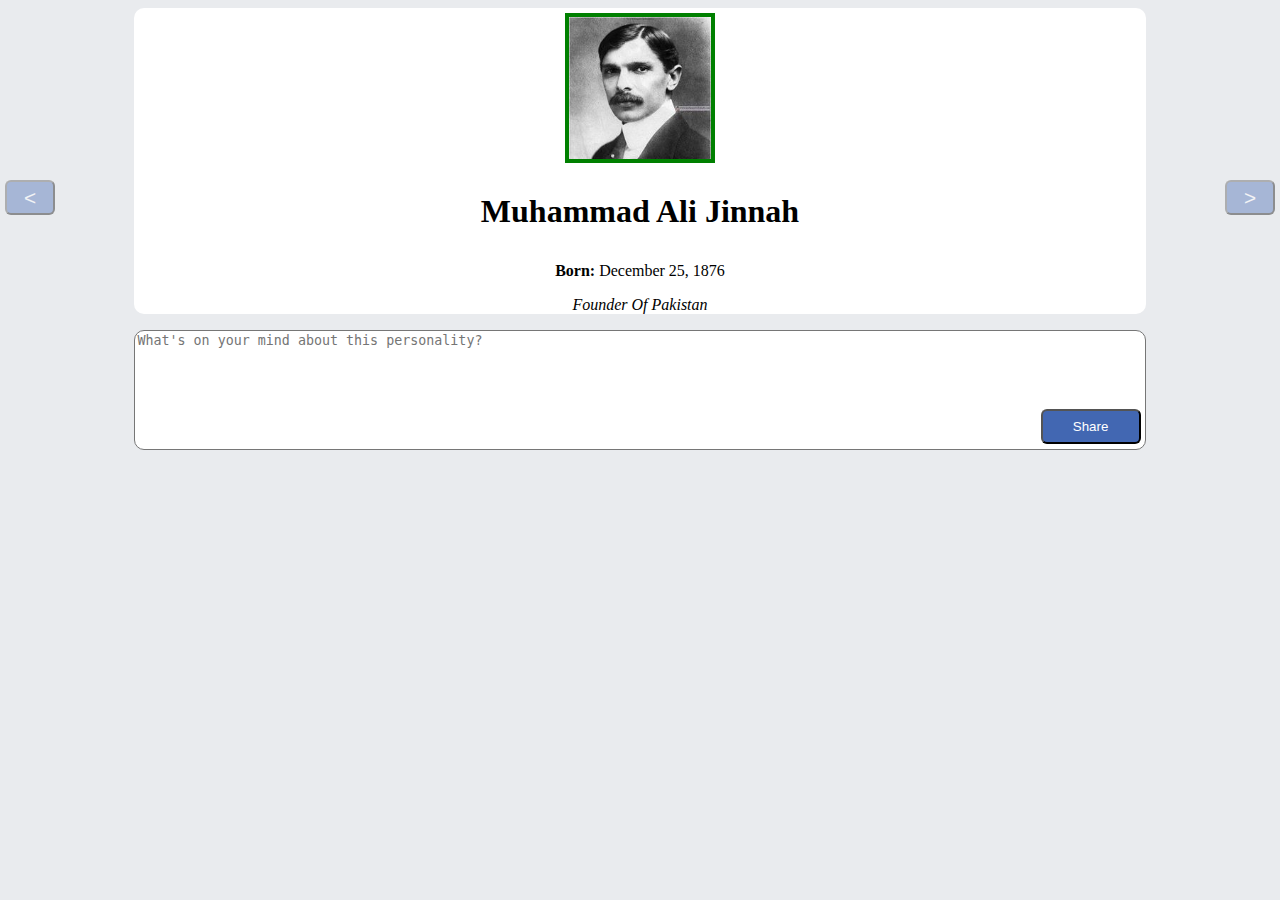
<file: Midterm by Hashir/index.html>
<!DOCTYPE html>
<html lang="en">
<head>
    <meta charset="UTF-8">
    <title>Profile Book</title>
    <meta name="viewport" content="width=device-width, initial-scale=1.0">
    <link rel="stylesheet" href="css/style.css">
</head>
<body>
<div class="wrapper">
    <div class="profile align-center">
        <a class="profile-img">
            <img id="dp">
        </a>
        <h1 id="name"></h1>
        <p id="dob"></p>
        <p id="position"></p>
    </div>
    <div class="content">
        <div class="comment-header align-center">
            <textarea id="comment-area" placeholder="What's on your mind about this personality?"></textarea>
            <button id="share-btn" onclick="share();">Share</button>
        </div>
        <span id="error"></span>
        <span id="comment-msg"></span>
        <div id="comment-list"></div>
        <button id="next-btn" class="nav-btn" onclick="nextProfile();">&gt;</button>
        <button id="pre-btn" class="nav-btn" onclick="prevProfile();">&lt;</button>
    </div>
</div>
<script src="js/main.js"></script>
</body>
</html>
</file>
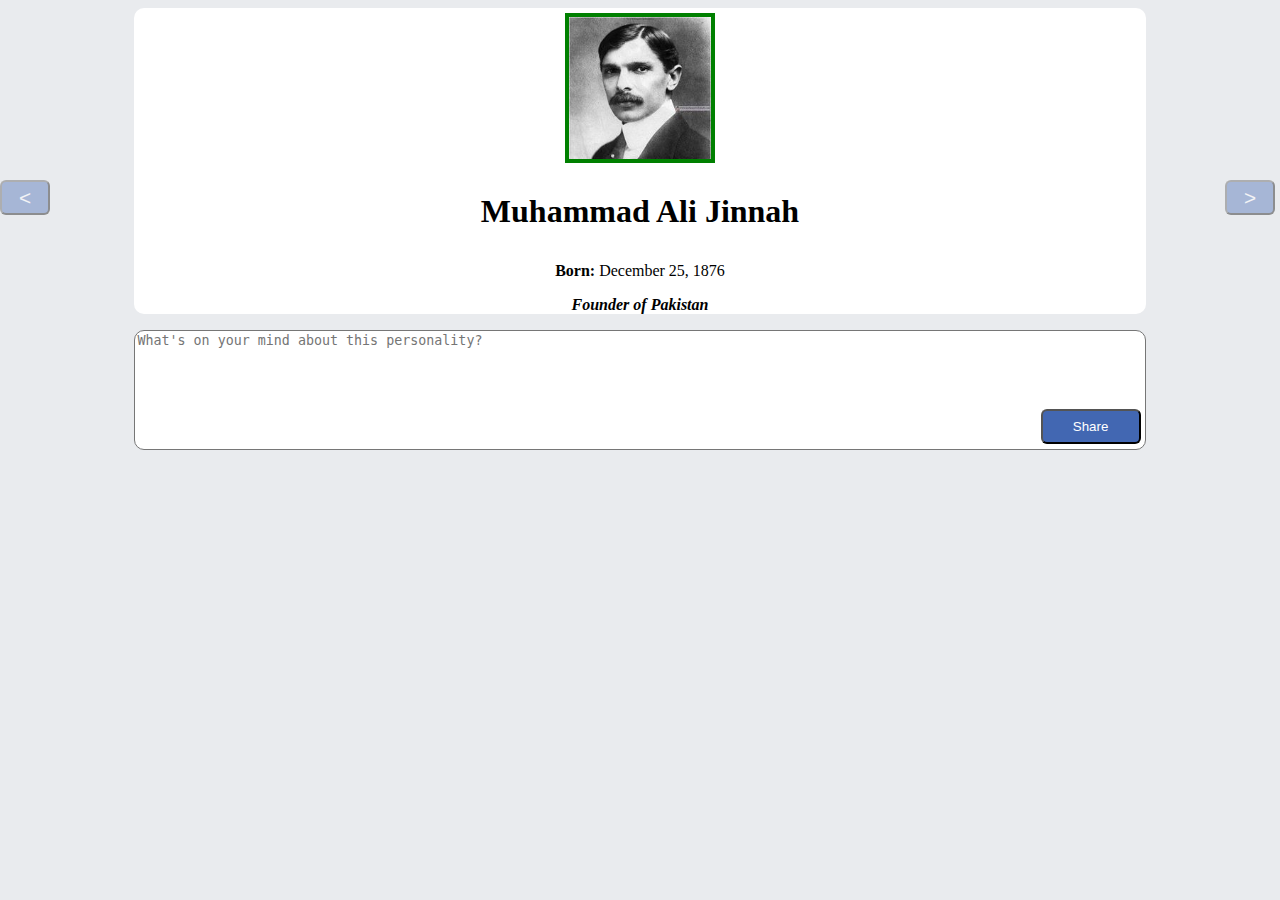
<file: midterm/index.html>
<!DOCTYPE html>
<html lang="en">
<head>
    <meta charset="UTF-8">
    <title>Profile Book</title>
    <meta name="viewport" content="width=device-width, initial-scale=1.0">
    <link rel="stylesheet" href="css/style.css">
</head>
<body>
<div class="wrapper">
    <div class="profile align-center">
        <a class="profile-img">
            <img id="dp">
        </a>
        <h1 id="name"></h1>
        <p id="dob"></p>
        <p id="position"></p>
    </div>
    <div class="content">
        <div class="comment-header align-center">
            <textarea id="comment-area" placeholder="What's on your mind about this personality?"></textarea>
            <button id="share-btn" onclick="postComment()">Share</button>
        </div>
        <span id="comment-msg"></span>
        <div id="comment-list"></div>
        <button id="next-btn" class="nav-btn" onclick="switchProfile(1)">&gt;</button>
        <button id="pre-btn" class="nav-btn" onclick="switchProfile(-1)">&lt;</button>
    </div>
</div>
<script src="js/main.js"></script>
</body>
</html>
</file>
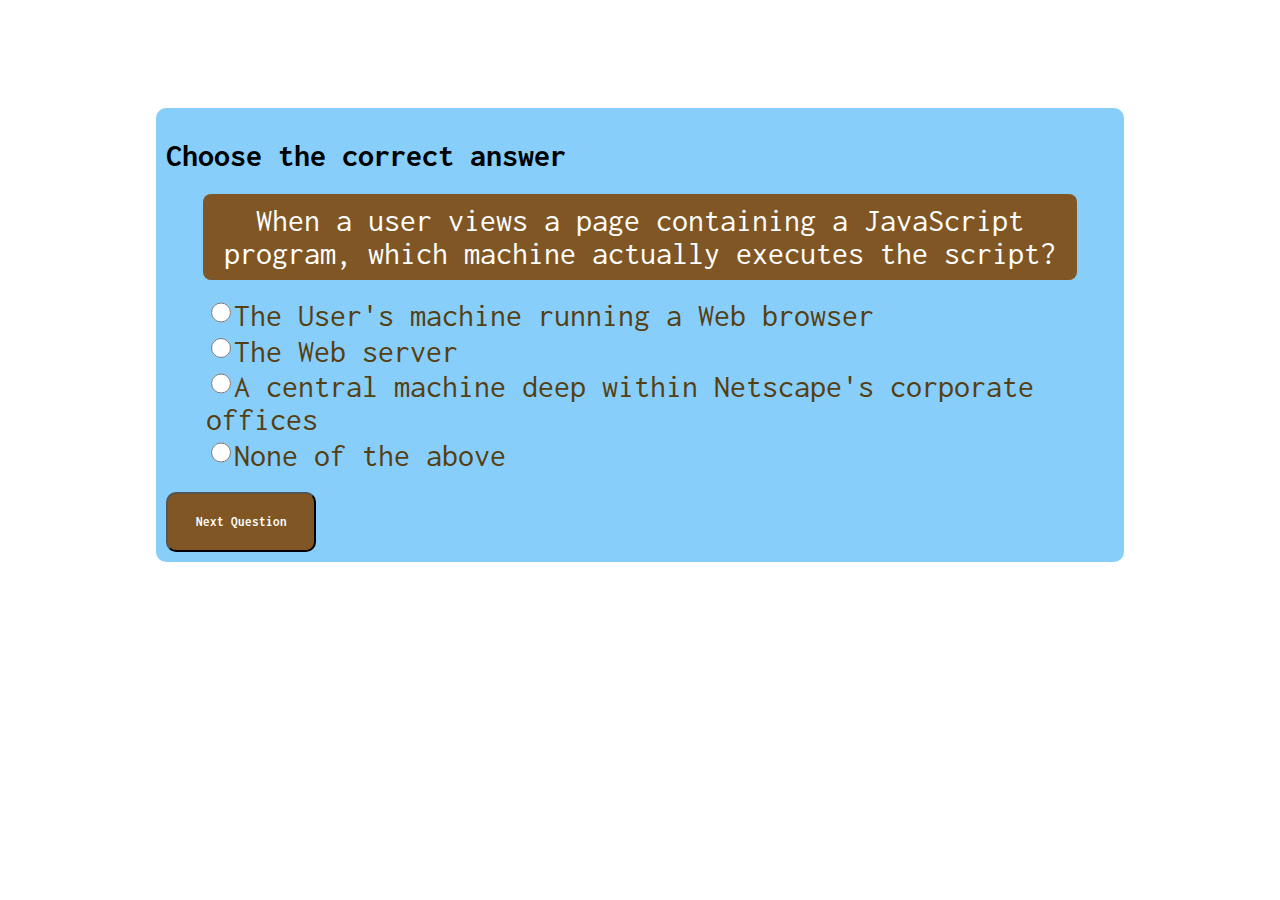
<file: lectures/13/index.html>
<!DOCTYPE html>
<html lang="en">
<head>
    <meta charset="UTF-8">
    <title>Test</title>
    <link rel="stylesheet" href="css/style.css">
</head>
<body>
    <div class="quiz-wrapper">
        <h1>Choose the correct answer</h1>
        <div id="question"></div>
        <ul id="choice-list"></ul>
        <div id="quiz-message"></div>
        <div id="result"></div>
        <button id="next-btn" onclick="displayNext()">Next Question</button>
    </div>
<script src="js/script.js"></script>
</body>
</html>
</file>
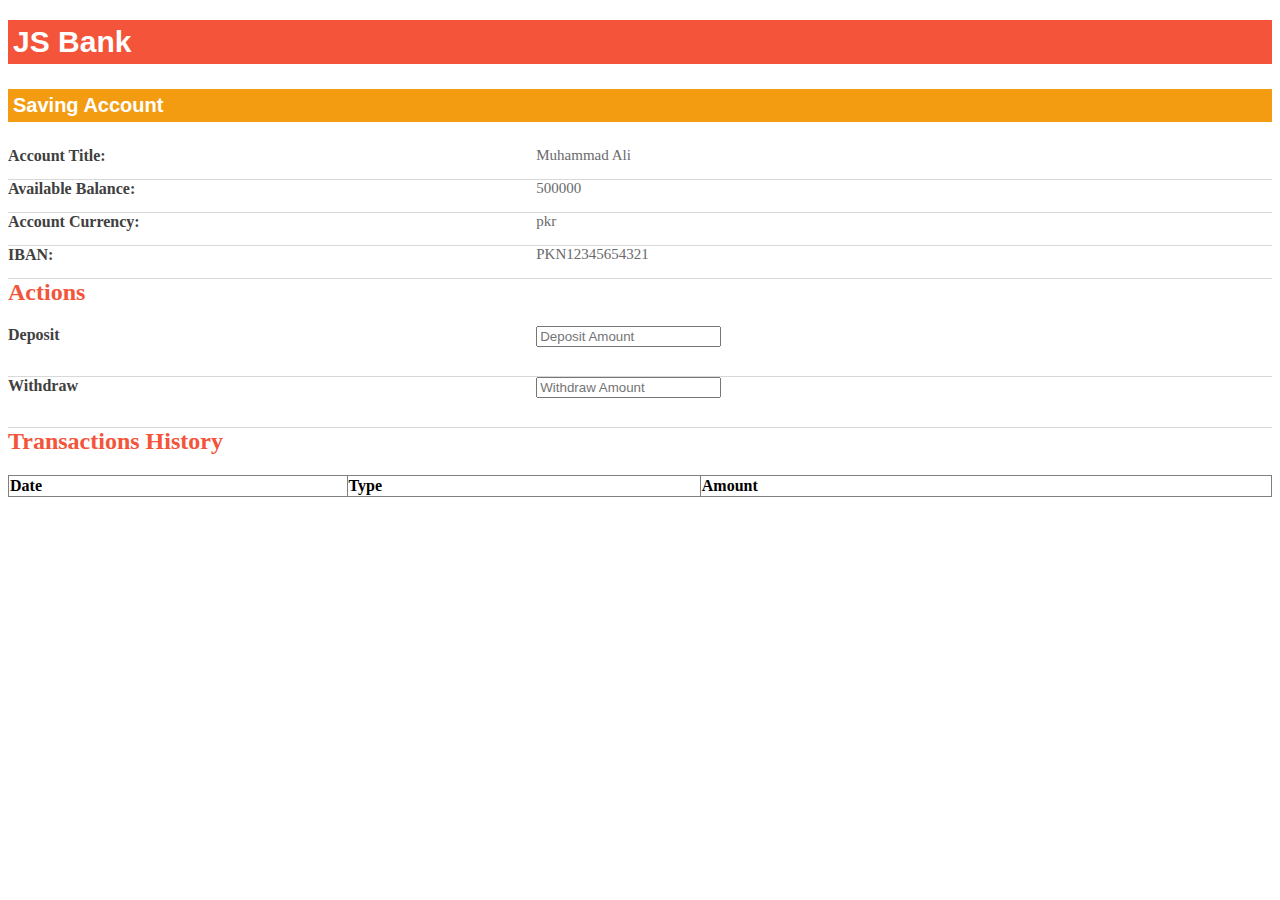
<file: lectures/15/index.html>
<!DOCTYPE html>
<html lang="en">
<head>
    <meta charset="UTF-8">
    <title>Mock Exam</title>
    <link rel="stylesheet" href="css/style.css">
</head>
<body>
<h1 class="TitleH1">JS Bank</h1>
<h2 class="TitleH2">Saving Account</span> </h2>
<div>
    <div class="AccountDetails">
        <div class="sav-acct-info">
            <div class="acct-head">Account Title:</div>
            <div class="acct-desc">
                <span id="title" > </span>
            </div>
        </div>
        <div class="sav-acct-info acct-lft">
            <div class="acct-head">Available Balance:</div>
            <div class="acct-desc">
                <span id="balance"></span>
            </div>
        </div>
        <div class="sav-acct-info acct-lft">
            <div class="acct-head">Account Currency:</div>
            <div class="acct-desc">
                <span id="currency"></span>
            </div>
        </div>
        <div class="sav-acct-info">
            <div class="acct-head">IBAN:</div>
            <div class="acct-desc">
                <span id="IBAN"></span>
            </div>
        </div>
    </div>
</div>
<h2 class="actions"> Actions </h2>
<div class="sav-acct-info acct-lft">
    <div class="acct-head">Deposit</div>
    <div class="acct-desc">
        <input id="deposit" placeholder="Deposit Amount" onkeyup="deposit_amount(event, this.value)">
        <p id="deposit-msg"></p>
    </div>
</div>
<div class="sav-acct-info">
    <div class="acct-head">Withdraw</div>
    <div class="acct-desc">
        <input id="withdraw" placeholder="Withdraw Amount" onkeyup="withdraw_amount(event, this.value)">
        <p id="withdraw-msg"></p>
    </div>
</div>
<h2 class="actions"> Transactions History  </h2>
<table id="transaction-table" cellspacing="0" rules="all" border="1" style="width:100%;">
    <tr>
        <th align="left" valign="middle" scope="col">Date</th>
        <th align="left" valign="middle" scope="col">Type</th>
        <th align="left" valign="middle" scope="col">Amount</th>
    </tr>
</table>
<script src="js/main.js"></script>
</body>
</html>
</file>
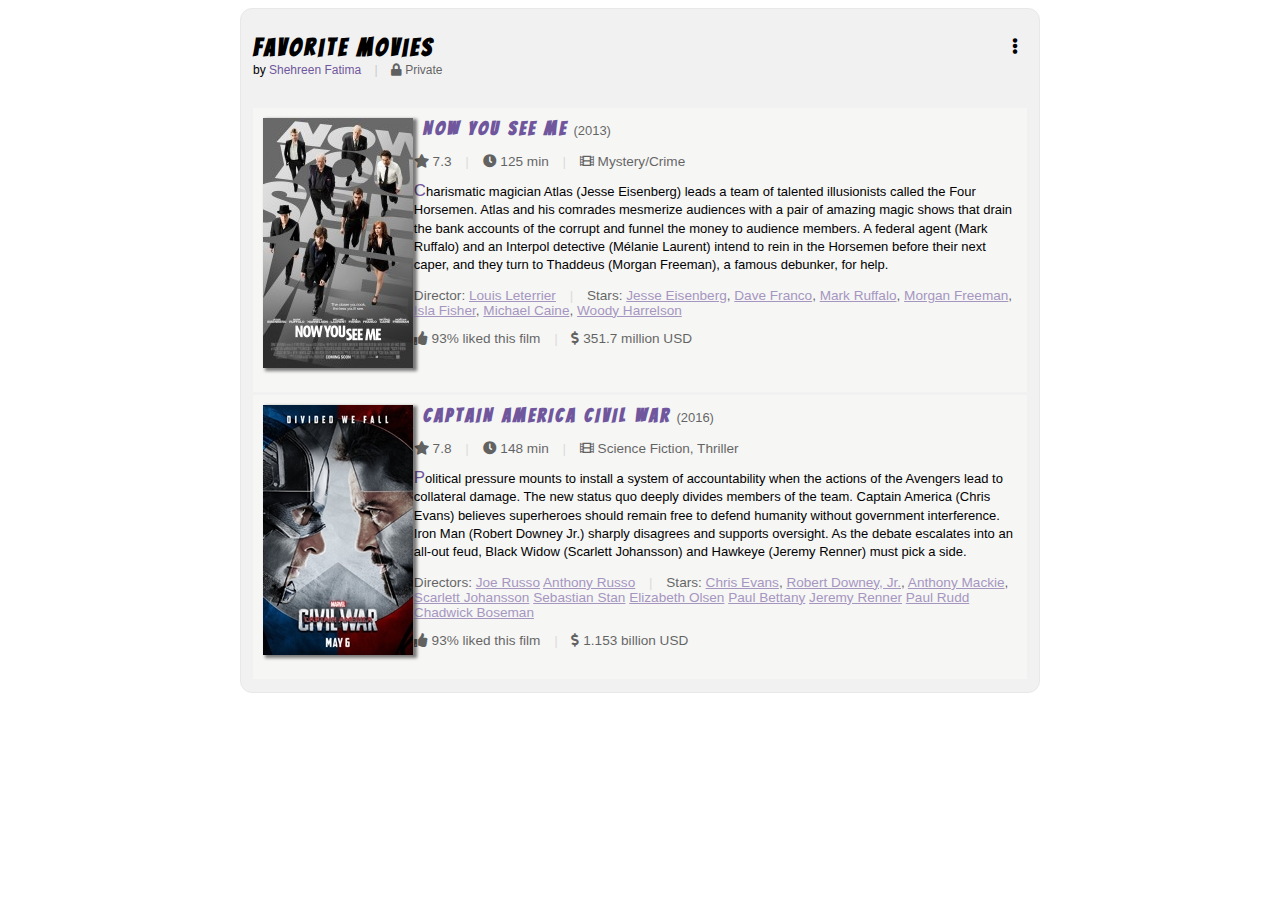
<file: lectures/6/index.html>
<!DOCTYPE html>
<html lang="en">
<head>
    <meta charset="UTF-8">
    <title>Favorite Movies</title>
    <!--========= Search your favorite movies from IMDB ===============
            https://www.imdb.com/

    ================ FONT AWESOME LINK ====================
            https://fontawesome.com/icons?d=gallery

    ================ Google Fonts LINK ====================
            https://fonts.google.com/

   ====================END =================================-->

    <link href="https://fonts.googleapis.com/css?family=Bangers" rel="stylesheet">
    <link rel="stylesheet" href="https://use.fontawesome.com/releases/v5.4.2/css/all.css">
    <link rel="stylesheet" href="css/style.css">
</head>
<body>    <div id="main">
    <div class="article">
        <div class="article-opt">
            <i class="fas fa-ellipsis-v"></i>
        </div>
        <div class="article-name">
            <h1> Favorite Movies </h1>
        </div>
        <span class="article-overview">
                by <a href="https://github.com/shehreen0217">Shehreen Fatima </a> <span class="pipe"> | </span>
                <span class="text-muted"> <i class="fas fa-lock"></i> Private </span>
            </span>
        <div class="lister-list">
            <div class="lister-item">
                <div class="lister-item-image">
                    <a href="#">
                        <img src="images/nowyouseeme.jpg" alt="Now You See Me">
                    </a>
                </div>
                <div class="lister-item-content">
                    <h3 class="lister-item-header">
                        <a href="#">Now You See Me</a>
                        <span class="lister-item-year text-muted">(2013)</span>
                    </h3>
                    <p class="text-muted text-small">
                        <i class="fas fa-star"></i> 7.3
                        <span class="pipe">|</span>
                        <span><i class="fas fa-clock"></i> 125 min</span>
                        <span class="pipe">|</span>
                        <span><i class="fas fa-film"></i> Mystery/Crime </span>
                    </p>
                    <p class="lister-item-summary">
                        Charismatic magician Atlas (Jesse Eisenberg) leads a team of talented illusionists called the Four Horsemen.
                        Atlas and his comrades mesmerize audiences with a pair of amazing magic shows that drain the bank accounts
                        of the corrupt and funnel the money to audience members.
                        A federal agent (Mark Ruffalo) and an Interpol
                        detective (Mélanie Laurent) intend to rein in the Horsemen before their next caper, and they turn to Thaddeus (Morgan Freeman), a famous debunker, for help.
                    </p>
                    <p class="text-muted text-small">
                        Director:
                        <a href="https://www.google.com.pk/search?q=Louis+Leterrier&stick=H4sIAAAAAAAAAOPgE-LSz9U3yLCwMDPIUeIEsU0ry80KtcSyk6300zJzcsGEVUpmUWpySX4RAEYDlMMxAAAA&sa=X&ved=2ahUKEwikgs_GocLeAhWKbX0KHUoTBesQmxMoATAtegQIAxAL">Louis Leterrier</a>
                        <span class="pipe">|</span>
                        Stars:
                        <a href="https://www.google.com.pk/search?q=Jesse+Eisenberg&stick=H4sIAAAAAAAAAONgFuLSz9U3yLCwMDPIUeIEsU3NDc3NtHh888syU0PyHZNL8osAuA6PHycAAAA&sa=X&ved=2ahUKEwikgs_GocLeAhWKbX0KHUoTBesQxA0wNnoECAgQBQ">Jesse Eisenberg</a>,
                        <a href="https://www.google.com.pk/search?sa=X&q=Dave+Franco&stick=H4sIAAAAAAAAAONgFuLSz9U3yLCwMDPIUQKzzbOTyoqKtHh888syU0PyHZNL8osACJnz9CgAAAA&npsic=0&ved=0ahUKEwiw2qr_pMLeAhXMPo8KHSYzAAQQ-BYILA">Dave Franco</a>,
                        <a href="https://www.google.com.pk/search?sa=X&q=Mark+Ruffalo&stick=H4sIAAAAAAAAAONgFuLSz9U3yLCwMDPIUeIEsY1Ni_KqtHh888syU0PyHZNL8osAe0R3EycAAAA&npsic=0&ved=0ahUKEwjbxaWHpsLeAhUKO48KHUhUBk4Q-BYILw">Mark Ruffalo</a>,
                        <a href="https://www.google.com.pk/search?sa=X&q=Morgan+Freeman&stick=H4sIAAAAAAAAAONgFuLSz9U3yLCwMDPIUeIAsU1Nky20eHzzyzJTQ_Idk0vyiwDNiWQcJgAAAA&npsic=0&ved=0ahUKEwiAtcqSpsLeAhVPi3AKHX2iADcQ-BYINQ">Morgan Freeman</a>,
                        <a href="https://www.google.com.pk/search?sa=X&q=Isla+Fisher&stick=H4sIAAAAAAAAAONgFuLSz9U3yLCwMDPIUeIEsY3NSyoLtXh888syU0PyHZNL8osA5fi9dCcAAAA&npsic=0&ved=0ahUKEwj1wqyapsLeAhUHvY8KHX52ABcQ-BYIOA">Isla Fisher</a>,
                        <a href="https://www.google.com.pk/search?sa=X&q=Michael+Caine&stick=H4sIAAAAAAAAAONgFuLSz9U3yLCwMDPIUeIAsdPzksq1eHzzyzJTQ_Idk0vyiwDUDxhCJgAAAA&npsic=0&ved=0ahUKEwiIwqDkpsLeAhWBLY8KHTzLAg4Q-BYIOw">Michael Caine</a>,
                        <a href="https://www.google.com.pk/search?sa=X&q=Woody+Harrelson&stick=H4sIAAAAAAAAAONgFuLSz9U3yLCwMDPIUeIEsQ3NDYpNtHh888syU0PyHZNL8osA9cOIIycAAAA&npsic=0&ved=0ahUKEwi8v4DtpsLeAhXFq48KHb8FA6oQ-BYIMg">Woody Harrelson</a>
                    </p>
                    <p class="text-muted text-small">
                        <i class="fas fa-thumbs-up"></i>
                        <span>93% liked this film</span>
                        <span class="pipe">|</span>
                        <i class="fas fa-dollar-sign"></i>
                        <span>351.7 million USD</span>
                    </p>
                </div>
            </div>
            <div class="lister-item">
                <div class="lister-item-image">
                    <a href="#">
                        <img src="images/CaptainAmerica_CivilWar.jpg" alt="captain america civil war">
                    </a>
                </div>
                <div class="lister-item-content">
                    <h3 class="lister-item-header">
                        <a href="#">Captain America Civil War</a>
                        <span class="lister-item-year text-muted">(2016)</span>
                    </h3>
                    <p class="text-muted text-small">
                        <i class="fas fa-star"></i> 7.8
                        <span class="pipe">|</span>
                        <span><i class="fas fa-clock"></i> 148 min</span>
                        <span class="pipe">|</span>
                        <span><i class="fas fa-film"></i> Science Fiction, Thriller</span>
                    </p>
                    <p class="lister-item-summary">
                        Political pressure mounts to install a system of accountability when the actions of the Avengers lead to collateral damage.
                        The new status quo deeply divides members of the team. Captain America (Chris Evans) believes superheroes should remain free
                        to defend humanity without government interference. Iron Man (Robert Downey Jr.) sharply disagrees and supports oversight.
                        As the debate escalates into an all-out feud, Black Widow (Scarlett Johansson) and Hawkeye (Jeremy Renner) must pick a side.
                    </p>
                    <p class="text-muted text-small">
                        Directors:
                        <a href="https://www.google.com.pk/search?q=Joe+Russo&stick=H4sIAAAAAAAAAOPgE-LWz9U3MDQyrSrKqlDiBHFSsivNTLXEspOt9NMyc3LBhFVKZlFqckl-EQALICuPMgAAAA&sa=X&ved=2ahUKEwiR6djr4MLeAhUMtI8KHTKPBp8QmxMoATAsegQIBBAL">Joe Russo</a>
                        <a href="https://www.google.com.pk/search?q=Anthony+Russo&stick=H4sIAAAAAAAAAOPgE-LWz9U3MDQyrSrKqlDiBHFSskuMDbTEspOt9NMyc3LBhFVKZlFqckl-EQA5bNvRMgAAAA&sa=X&ved=2ahUKEwiR6djr4MLeAhUMtI8KHTKPBp8QmxMoAjAsegQIBBAM">Anthony Russo</a>
                        <span class="pipe">|</span>
                        Stars:
                        <a href="https://www.google.com.pk/search?q=Chris+Evans&stick=H4sIAAAAAAAAAONgFuLWz9U3MDQyrSrKqlDiBHFMLYpNTLR4fPPLMlND8h2TS_KLAOYx1PcoAAAA&sa=X&ved=2ahUKEwiR6djr4MLeAhUMtI8KHTKPBp8QxA0wNXoECA4QBQ">Chris Evans</a>,
                        <a href="https://www.google.com.pk/search?sa=X&q=Robert+Downey,+Jr.&stick=H4sIAAAAAAAAAONgFuLWz9U3MDQyrSrKqlDiBHPMqoyytHh888syU0PyHZNL8osA8z9cVigAAAA&npsic=0&ved=0ahUKEwjN0P6p4sLeAhVLVH0KHRx1D8wQ-BYILA">Robert Downey, Jr.</a>,
                        <a href="https://www.google.com.pk/search?sa=X&q=Anthony+Mackie&stick=H4sIAAAAAAAAAONgFuLWz9U3MDQyrSrKqlDiBHGSjU2TDLV4fPPLMlND8h2TS_KLAE5TqJsoAAAA&npsic=0&ved=0ahUKEwjv0v-_4sLeAhXMXCsKHeoGDWsQ-BYILw">Anthony Mackie</a>,
                        <a href="https://www.google.com.pk/search?sa=X&q=Scarlett+Johansson&stick=H4sIAAAAAAAAAONgFuLWz9U3MDQyrSrKqlDiBHGMDA1NSrR4fPPLMlND8h2TS_KLAA4saAYoAAAA&npsic=0&ved=0ahUKEwjW2ozK4sLeAhUZbysKHb8GDXgQ-BYIMg">Scarlett Johansson</a>
                        <a href="https://www.google.com.pk/search?sa=X&q=Sebastian+Stan&stick=H4sIAAAAAAAAAONgFuLWz9U3MDQyrSrKqlDiAnGMzCsNSgq1eHzzyzJTQ_Idk0vyiwBDpNeuKQAAAA&npsic=0&ved=0ahUKEwiTve_X4sLeAhUSSX0KHfJwC7YQ-BYINQ">Sebastian Stan</a>
                        <a href="https://www.google.com.pk/search?sa=X&q=Elizabeth+Olsen&stick=H4sIAAAAAAAAAONgFuLWz9U3MDQyrSrKqlDiAnHMTJMqCpK1eHzzyzJTQ_Idk0vyiwCuLnnEKQAAAA&npsic=0&ved=0ahUKEwjw6ZeB48LeAhUIPo8KHZDGA3AQ-BYIOA">Elizabeth Olsen</a>
                        <a href="https://www.google.com.pk/search?sa=X&q=Paul+Bettany&stick=H4sIAAAAAAAAAONgFuLWz9U3MDQyrSrKqlDiBHOSM5LNtXh888syU0PyHZNL8osAHbRD8SgAAAA&npsic=0&ved=0ahUKEwiGyq6T48LeAhULp48KHfRcApIQ-BYIOw">Paul Bettany</a>
                        <a href="https://www.google.com.pk/search?sa=X&q=Jeremy+Renner&stick=H4sIAAAAAAAAAONgFuLWz9U3MDQyrSrKqlDiBHGScgoNqrR4fPPLMlND8h2TS_KLALkpo1soAAAA&npsic=0&ved=0ahUKEwjy7u-p48LeAhUHT48KHSBHBuEQ-BYIPg">Jeremy Renner</a>
                        <a href="https://www.google.com.pk/search?sa=X&q=Paul+Rudd&stick=H4sIAAAAAAAAAONgFuLWz9U3MDQyrSrKqlDiBHGMjcotMrR4fPPLMlND8h2TS_KLAKtGy2coAAAA&npsic=0&ved=0ahUKEwiW6KbN48LeAhWHuI8KHXDMBAAQ-BYIQQ">Paul Rudd</a>
                        <a href="https://www.google.com.pk/search?sa=X&q=Chadwick+Boseman&stick=H4sIAAAAAAAAAONgFuLWz9U3MDQyrSrKqlDiAnGSci3N0ou0eHzzyzJTQ_Idk0vyiwBbRJ2bKQAAAA&npsic=0&ved=0ahUKEwiH3qvv48LeAhWMs48KHQr5D2QQ-BYIRA">Chadwick Boseman</a>

                    </p>
                    <p class="text-muted text-small">
                        <i class="fas fa-thumbs-up"></i>
                        <span>93% liked this film</span>
                        <span class="pipe">|</span>
                        <i class="fas fa-dollar-sign"></i>
                        <span>1.153 billion USD</span>
                    </p>
                </div>
            </div>
        </div>
    </div>
</div>
</body>
</html>
</file>
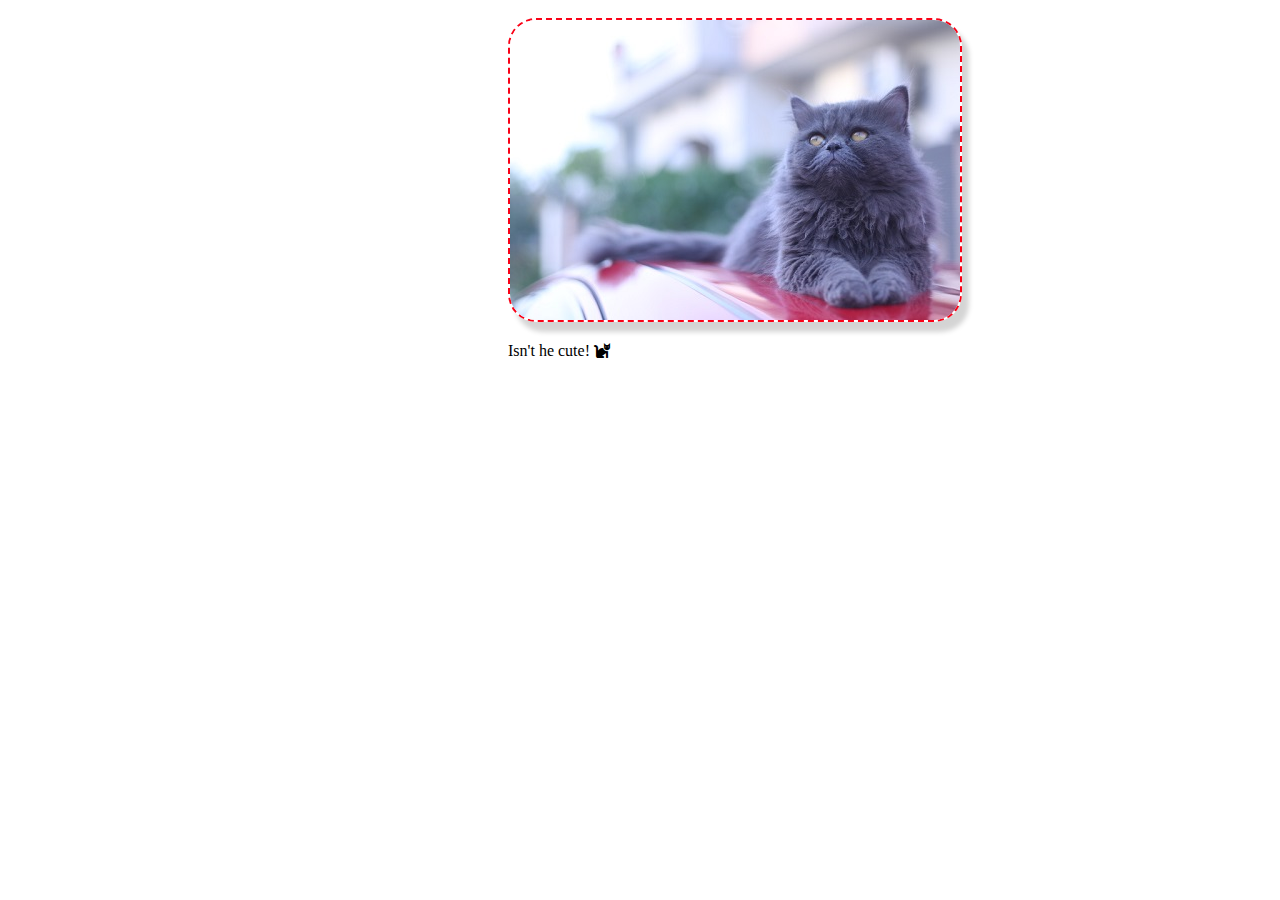
<file: lectures/7/index.html>
<!DOCTYPE html>
<html lang="en">
<head>
    <meta charset="UTF-8">
    <title>Quiz 2</title>
    <link rel="stylesheet" href="https://use.fontawesome.com/releases/v5.4.2/css/all.css">
    <link rel="stylesheet" href="css/style.css">
</head>
<body>
<div class="cat">
    <img class="pet" src="images/IMG_9779.jpg" alt="My Cat!!">
    <p>Isn't he cute! <i class="fas fa-cat"></i> </p>

</div>
</body>
</html>
</file>
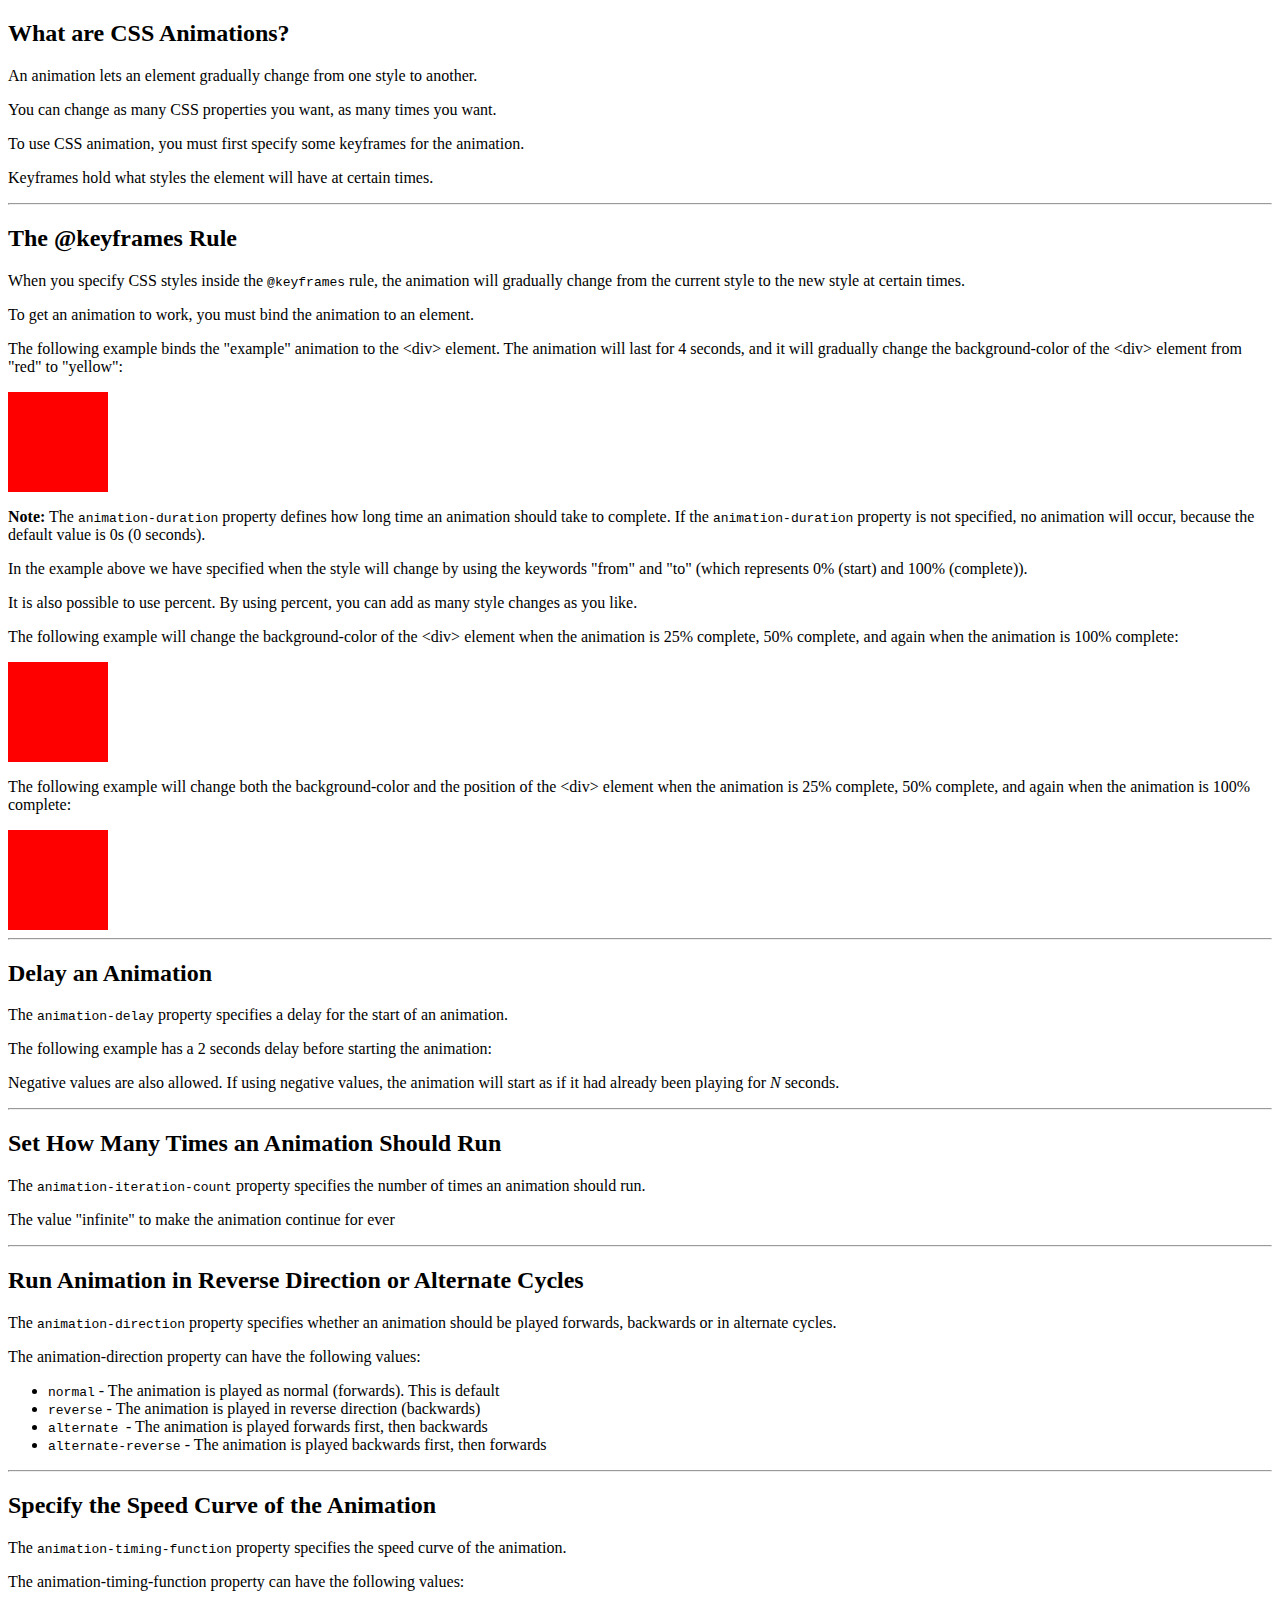
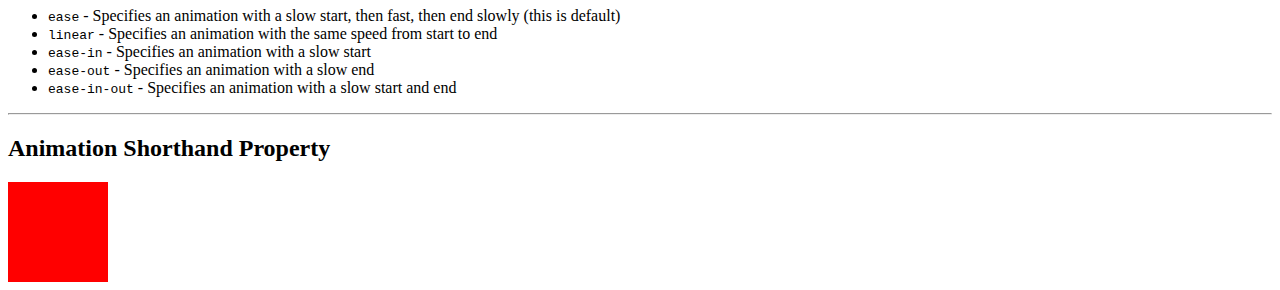
<file: lectures/12/animation/index.html>
<!DOCTYPE html>
<html lang="en">
<head>
    <meta charset="UTF-8">
    <title>Animation</title>
</head>
<body>

<h2>What are CSS Animations?</h2>
<p>An animation lets an element gradually change from one style to another.</p>
<p>You can change as many CSS properties you want, as many times you want.</p>
<p>To use CSS animation, you must first specify some keyframes for the
    animation.</p>
<p>Keyframes hold what styles the element will have at certain times.</p>
<hr>

<h2>The @keyframes Rule</h2>
<p>When you specify CSS styles inside the <code>@keyframes</code>
    rule, the animation will gradually change from the current style to the new style
    at certain times.</p>
<p>To get an animation to work, you must bind the animation to an element.</p>
<p>The following example binds the &quot;example&quot; animation to the &lt;div&gt; element.
    The animation will last for 4 seconds, and it will gradually change the
    background-color of the &lt;div&gt; element from &quot;red&quot; to &quot;yellow&quot;:</p>
<style>
    div.e1 {
        width: 100px;
        height: 100px;
        background-color: red;
        -webkit-animation-name: example; /* Safari 4.0 - 8.0 */
        -webkit-animation-duration: 4s; /* Safari 4.0 - 8.0 */
        animation-name: animation1;
        animation-duration: 4s;
    }

    /* Safari 4.0 - 8.0 */
    @-webkit-keyframes animation1 {
        from {background-color: red;}
        to {background-color: yellow;}
    }

    /* Standard syntax */
    @keyframes animation1 {
        from {background-color: red;}
        to {background-color: yellow;}
    }
</style>
<div class="e1"></div>
<p><b>Note:</b> The <code>animation-duration</code> property
    defines how long time an animation should take to complete. If the <code>animation-duration</code> property is not specified,
    no animation will occur, because
    the default value is 0s (0 seconds).&nbsp;</p>
<p>In the example above we have specified when the style will change by using
    the keywords &quot;from&quot; and &quot;to&quot; (which represents 0% (start) and 100% (complete)).</p>
<p>It is also possible to use percent. By using percent, you can add as many
    style changes as you like.</p>
<p>The following example will change the background-color of the &lt;div&gt;
    element when the animation is 25% complete, 50% complete, and again when the animation is 100% complete:</p>
<style>
    div.e2 {
        width: 100px;
        height: 100px;
        background-color: red;
        -webkit-animation-name: example; /* Safari 4.0 - 8.0 */
        -webkit-animation-duration: 4s; /* Safari 4.0 - 8.0 */
        animation-name: animation2;
        animation-duration: 4s;
    }

    /* Safari 4.0 - 8.0 */
    @-webkit-keyframes animation2 {
        0%   {background-color: red;}
        25%  {background-color: yellow;}
        50%  {background-color: blue;}
        100% {background-color: green;}
    }

    /* Standard syntax */
    @keyframes animation2 {
        0%   {background-color: red;}
        25%  {background-color: yellow;}
        50%  {background-color: blue;}
        100% {background-color: green;}
    }
</style>
<div class="e2"></div>
<p>The following example will change both the background-color and the position of the &lt;div&gt;
    element when the animation is 25% complete, 50% complete, and again when the animation is 100% complete:</p>
<style>
    div.e3 {
        width: 100px;
        height: 100px;
        background-color: red;
        position: relative;
        -webkit-animation-name: animation3; /* Safari 4.0 - 8.0 */
        -webkit-animation-duration: 4s; /* Safari 4.0 - 8.0 */
        animation-name: animation3;
        animation-duration: 10s;
    }

    /* Safari 4.0 - 8.0 */
    @-webkit-keyframes animation3 {
        0%   {background-color:red; left:0px; top:0px;}
        25%  {background-color:yellow; left:200px; top:0px;}
        50%  {background-color:blue; left:200px; top:200px;}
        75%  {background-color:green; left:0px; top:200px;}
        100% {background-color:red; left:0px; top:0px;}
    }

    /* Standard syntax */
    @keyframes animation3 {
        0%   {background-color:red; left:0px; top:0px;}
        25%  {background-color:yellow; left:200px; top:0px;}
        50%  {background-color:blue; left:200px; top:200px;}
        75%  {background-color:green; left:0px; top:200px;}
        100% {background-color:red; left:0px; top:0px;}
    }
</style>
<div class="e3"></div>
<hr>


<h2>Delay an Animation</h2>
<p>The <code>animation-delay</code> property specifies a delay for the start of an animation.</p>
<p>The following example has a 2 seconds delay before starting the animation:</p>


<p>Negative values are also allowed. If using negative values, the animation
    will start as if it had already been playing for <em>N</em> seconds.</p>
<hr>

<h2>Set How Many Times an Animation Should Run</h2>
<p>The <code>animation-iteration-count</code> property specifies the number of times an animation should run.</p>
<p>The value &quot;infinite&quot; to make the animation
    continue for ever</p>
<hr>

<h2>Run Animation in Reverse Direction or Alternate Cycles</h2>
<p>The <code>animation-direction</code> property specifies
    whether an animation should be played forwards, backwards or in alternate
    cycles.</p>
<p>The animation-direction property can have the following values:</p>
<ul>
    <li><code>normal</code> - The animation is played as normal
        (forwards). This is default</li>
    <li><code>reverse</code> - The animation is played in
        reverse direction (backwards)</li>
    <li><code>alternate </code>- The animation is played
        forwards first, then backwards</li>
    <li><code>alternate-reverse</code> - The animation is played
        backwards first, then forwards</li>
</ul>
<hr>

<h2>Specify the Speed Curve of the Animation</h2>
<p>The <code>animation-timing-function</code> property specifies the speed curve of the
    animation.</p>
<p>The animation-timing-function property can have the following values:</p>
<ul>
    <li><code>ease</code> - Specifies an animation with a slow start, then fast, then end slowly (this is default)</li>
    <li><code>linear</code> - Specifies an animation with the same speed from start to end</li>
    <li><code>ease-in</code> - Specifies an animation with a slow start</li>
    <li><code>ease-out</code> - Specifies an animation with a slow end</li>
    <li><code>ease-in-out</code> - Specifies an animation with a slow start and end</li>
</ul>
<hr>



<h2>Animation Shorthand Property</h2>
<style>
    div.e4 {
        width: 100px;
        height: 100px;
        background-color: red;
        position: relative;
        -webkit-animation: myfirst 5s linear 2s infinite alternate; /* Safari 4.0 - 8.0 */
        animation: myfirst 5s linear 2s infinite alternate;
    }

    /* Safari 4.0 - 8.0 */
    @-webkit-keyframes myfirst {
        0%   {background-color:red; left:0px; top:0px;}
        25%  {background-color:yellow; left:200px; top:0px;}
        50%  {background-color:blue; left:200px; top:200px;}
        75%  {background-color:green; left:0px; top:200px;}
        100% {background-color:red; left:0px; top:0px;}
    }

    /* Standard syntax */
    @keyframes myfirst {
        0%   {background-color:red; left:0px; top:0px;}
        25%  {background-color:yellow; left:200px; top:0px;}
        50%  {background-color:blue; left:200px; top:200px;}
        75%  {background-color:green; left:0px; top:200px;}
        100% {background-color:red; left:0px; top:0px;}
    }
</style>

<div class="e4"></div>



</body>
</html>
</file>
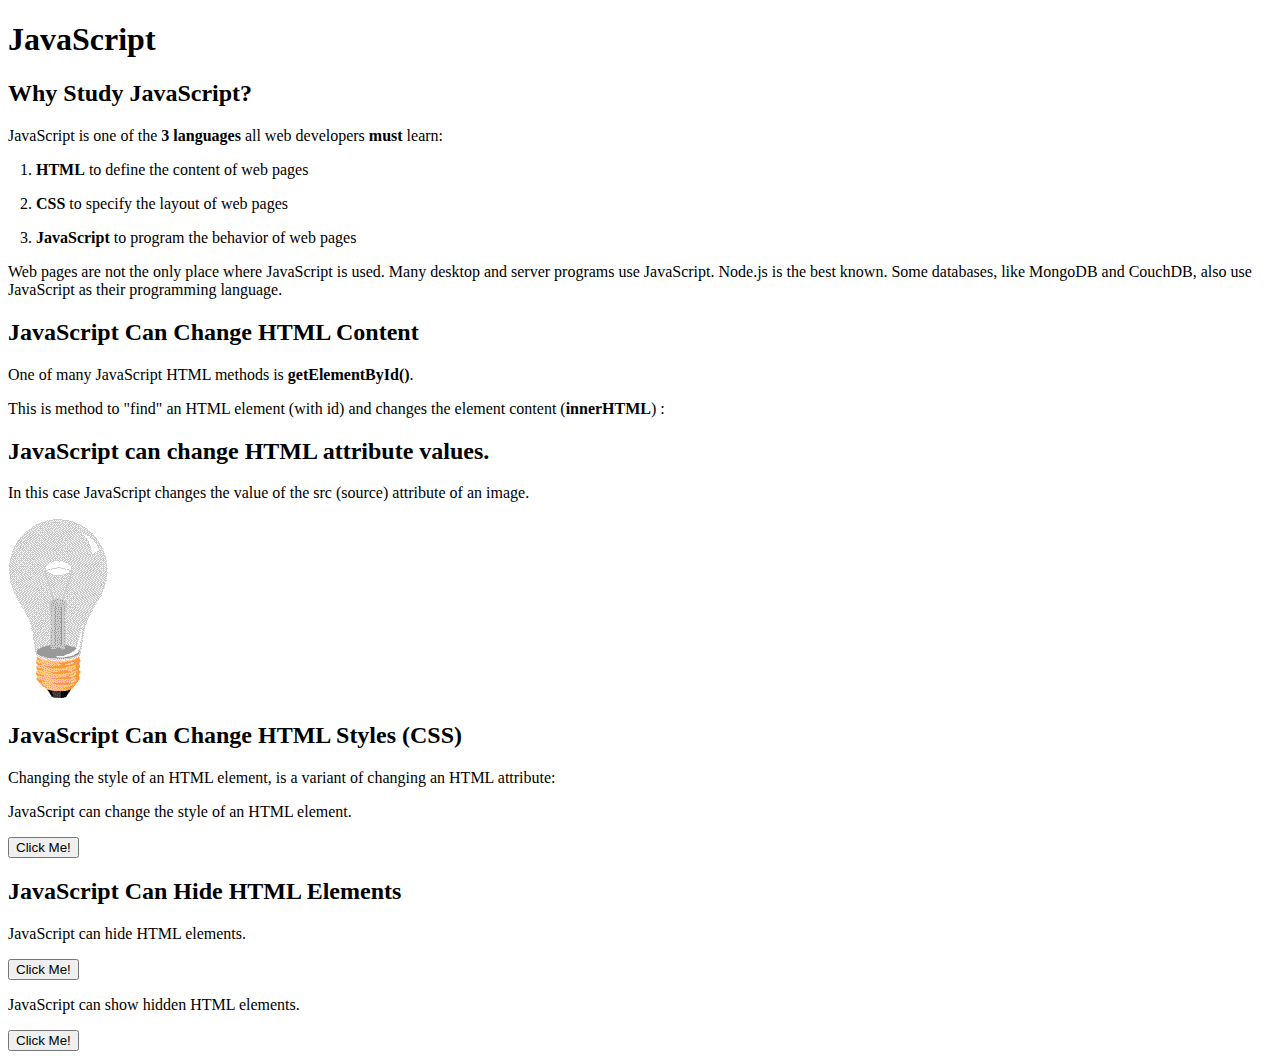
<file: lectures/10/js1-intro.html>
<!DOCTYPE html>
<html lang="en">
<head>
    <meta charset="UTF-8">
    <title>JS1</title>

</head>
<body>
<h1>JavaScript</h1>
<h2>Why Study JavaScript?</h2>
<p>JavaScript is one of the <strong>3 languages</strong> all web developers <strong>
    must</strong>
    learn:</p>
<p>&nbsp;&nbsp; 1. <strong>HTML</strong> to define the content of web pages</p>
<p>&nbsp;&nbsp; 2. <strong>CSS</strong> to specify the layout of web pages</p>
<p>&nbsp;&nbsp; 3. <strong>JavaScript</strong> to program the behavior of web pages </p>
<p>Web pages are not the only place where JavaScript is used.
    Many desktop and server programs use JavaScript. Node.js is the best known.
    Some databases, like MongoDB and CouchDB, also use JavaScript as their programming language.</p>


<h2>JavaScript Can Change HTML Content</h2>
<p>One of many JavaScript HTML methods is <strong>getElementById()</strong>.</p>
<p>This is method to "find" an HTML element (with id)
    and changes the element content (<strong>innerHTML</strong>) :</p>
<p id="text"></p>
<p id="calc"></p>
<p id="example1"></p>
<script>
    /*
        document.getElementById("text").innerText = "This is a sample text";
    */
/*
        document.getElementById("calc").innerText = 5 + 5;
*/
    /*
        document.getElementById("example1").innerText = 'Example text using Single Quote';
    */
</script>
<!--
<script src="js/main.js"></script>
-->



<h2>JavaScript can change HTML attribute values.</h2>

<p>In this case JavaScript changes the value of the src (source) attribute of an image.</p>

<!--
<button onclick="document.getElementById('myImage').src='images/pic_bulbon.gif'">Turn on the light</button>
-->

<img id="myImage" src="images/pic_bulboff.gif" style="width:100px">

<!--
<button onclick="document.getElementById('myImage').src='images/pic_bulboff.gif'">Turn off the light</button>
-->


<h2>JavaScript Can Change HTML Styles (CSS)</h2>
<p>Changing the style of an HTML element, is a variant of changing an HTML
    attribute:</p>
<p id="alter_size">JavaScript can change the style of an HTML element.</p>

<button type="button" onclick="document.getElementById('alter_size').style.fontSize='35px'">Click Me!</button>


<h2>JavaScript Can Hide HTML Elements</h2>
<p id="change_display">JavaScript can hide HTML elements.</p>

<button type="button" onclick="document.getElementById('change_display').style.display='none'">Click Me!</button>


<p>JavaScript can show hidden HTML elements.</p>

<p id="show_it" style="display:none;">Hello JavaScript!</p>

<button type="button" onclick="document.getElementById('show_it').style.display='block'">Click Me!</button>
</body>
</html>
</file>
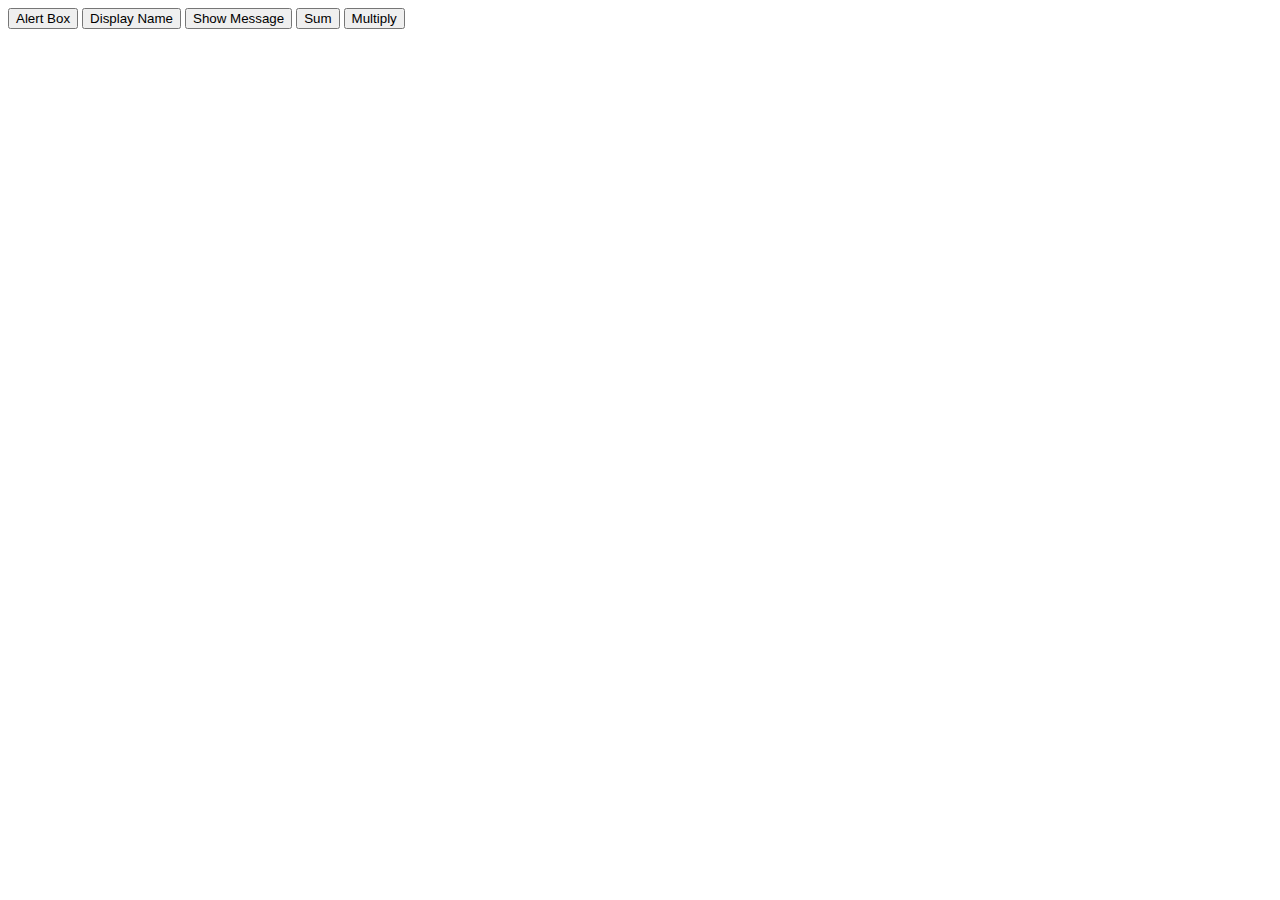
<file: lectures/10/js2-functions.html>
<!DOCTYPE html>
<html lang="en">
<head>
    <meta charset="UTF-8">
    <title>JS2</title>
</head>
<body>

<button onclick="showAlertBox()"> Alert Box </button>
<button onclick="displayName('Ali')"> Display Name </button>
<button onclick="showMessage()"> Show Message </button>
<button onclick="sum()"> Sum </button>
<button onclick="multiply(4,9)"> Multiply </button>
<script src="js/main.js"></script>
</body>
</html>
</file>
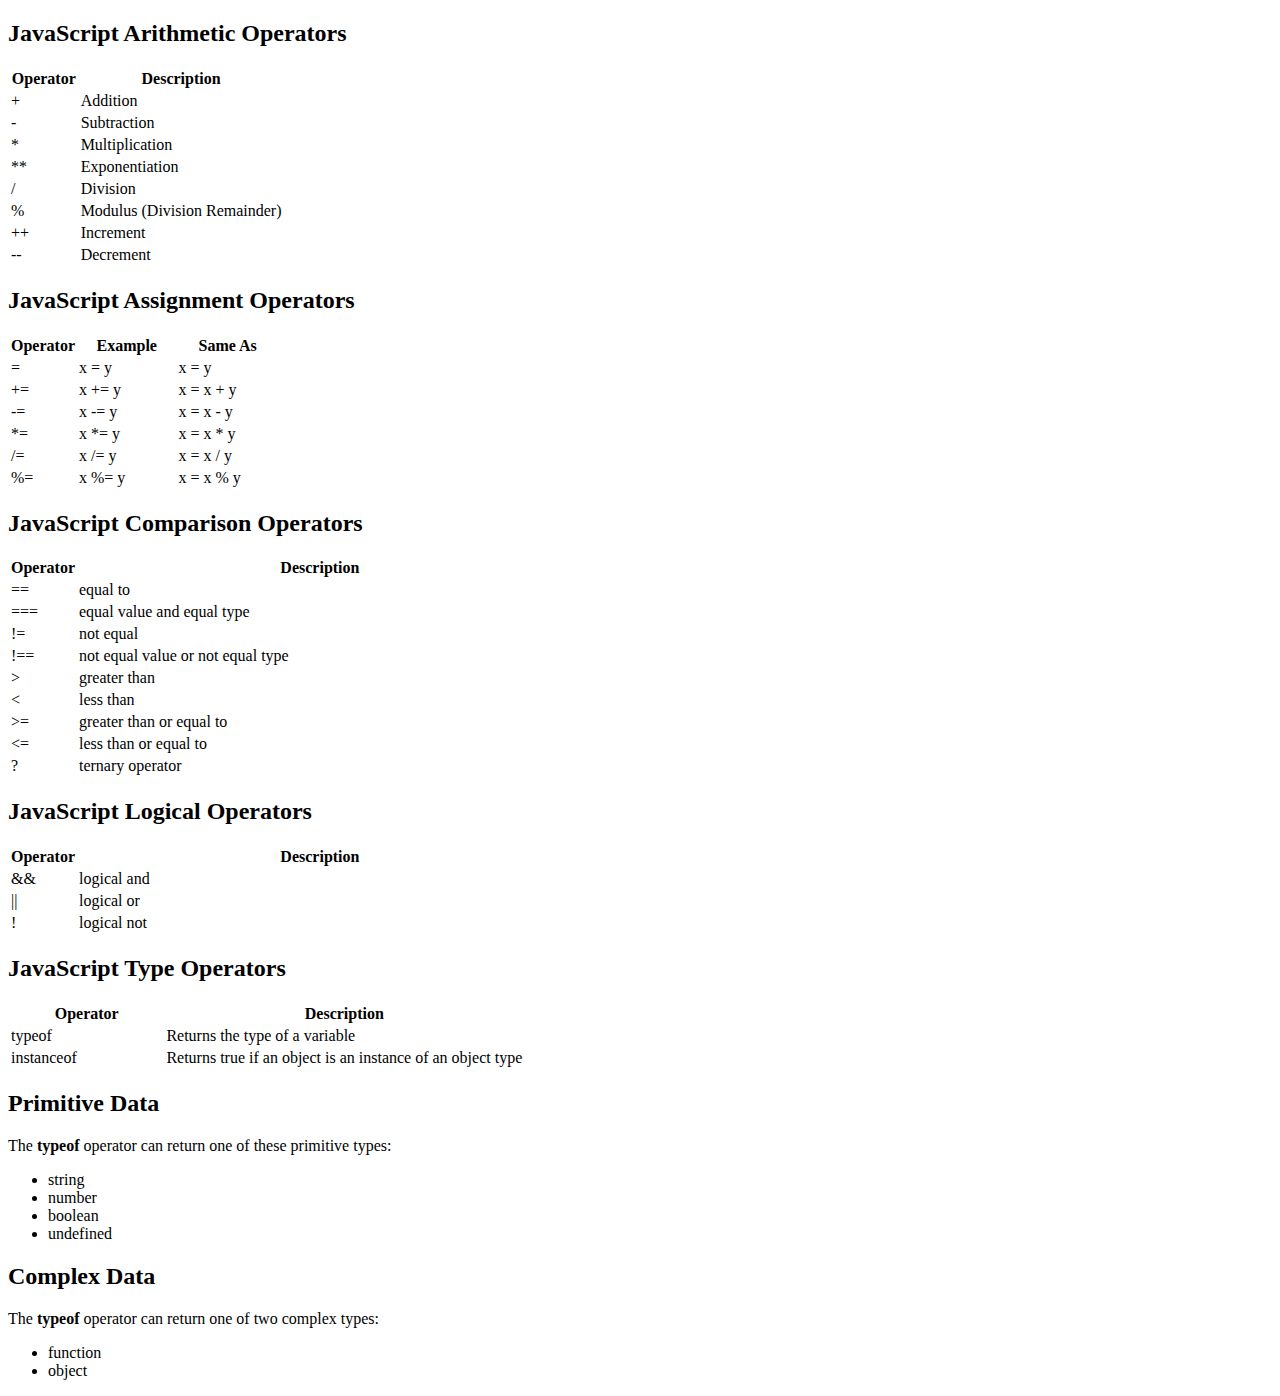
<file: lectures/10/js3-op.html>
<!DOCTYPE html>
<html lang="en">
<head>
    <meta charset="UTF-8">
    <title>JS3</title>
</head>
<body>
<h2>JavaScript Arithmetic Operators</h2>
<table>
    <tbody><tr>
        <th style="width:25%">Operator</th>
        <th>Description</th>
    </tr>
    <tr>
        <td>+</td>
        <td>Addition</td>
    </tr>
    <tr>
        <td>-</td>
        <td>Subtraction</td>
    </tr>
    <tr>
        <td>*</td>
        <td>Multiplication</td>
    </tr>
    <tr>
        <td>**</td>
        <td>Exponentiation</td>
    </tr>
    <tr>
        <td>/</td>
        <td>Division</td>
    </tr>
    <tr>
        <td>%</td>
        <td>Modulus (Division Remainder)</td>
    </tr>
    <tr>
        <td>++</td>
        <td>Increment</td>
    </tr>
    <tr>
        <td>--</td>
        <td>Decrement</td>
    </tr>
    </tbody></table>
<h2>JavaScript Assignment Operators</h2>
<table>
    <tbody><tr>
        <th style="width:25%">Operator</th>
        <th>Example</th>
        <th>Same As</th>
    </tr>
    <tr>
        <td>=</td>
        <td>x = y</td>
        <td>x = y</td>
    </tr>
    <tr>
        <td>+=</td>
        <td>x += y</td>
        <td>x = x + y</td>
    </tr>
    <tr>
        <td>-=</td>
        <td>x -= y</td>
        <td>x = x - y</td>
    </tr>
    <tr>
        <td>*=</td>
        <td>x *= y</td>
        <td>x = x * y</td>
    </tr>
    <tr>
        <td>/=</td>
        <td>x /= y</td>
        <td>x = x / y</td>
    </tr>
    <tr>
        <td>%=</td>
        <td>x %= y</td>
        <td>x = x % y</td>
    </tr>
    </tbody></table>
<h2>JavaScript Comparison Operators</h2>
<table>
    <tbody><tr>
        <th style="width:12%">Operator</th>
        <th>Description</th>
    </tr>
    <tr>
        <td>==</td>
        <td>equal to</td>
    </tr>
    <tr>
        <td>===</td>
        <td>equal value and equal type</td>
    </tr>
    <tr>
        <td>!=</td>
        <td>not equal</td>
    </tr>
    <tr>
        <td>!==</td>
        <td>not equal value or not equal type</td>
    </tr>
    <tr>
        <td>&gt;</td>
        <td>greater than</td>
    </tr>
    <tr>
        <td>&lt;</td>
        <td>less than</td>
    </tr>
    <tr>
        <td>&gt;=</td>
        <td>greater than or equal to</td>
    </tr>
    <tr>
        <td>&lt;=</td>
        <td>less than or equal to</td>
    </tr>
    <tr>
        <td>?</td>
        <td>ternary operator</td>
    </tr>
    </tbody></table>
<h2>JavaScript Logical Operators</h2>
<table>
    <tbody><tr>
        <th style="width:12%">Operator</th>
        <th>Description</th>
    </tr>
    <tr>
        <td>&amp;&amp;</td>
        <td>logical and</td>
    </tr>
    <tr>
        <td>||</td>
        <td>logical or</td>
    </tr>
    <tr>
        <td>!</td>
        <td>logical not</td>
    </tr>
    </tbody></table>

<h2>JavaScript Type Operators</h2>

<table>
    <tbody><tr>
        <th style="width:30%">Operator</th>
        <th>Description</th>
    </tr>
    <tr>
        <td>typeof</td>
        <td>Returns the type of a variable</td>
    </tr>
    <tr>
        <td>instanceof</td>
        <td>Returns true if an object is an instance of an object type</td>
    </tr>
    </tbody></table>

<h2>Primitive Data</h2>
<p>The <strong>typeof</strong> operator can return one of these primitive types:</p>
<ul>
    <li>string</li>
    <li>number</li>
    <li>boolean</li>
    <li>undefined</li>
</ul>
<h2>Complex Data</h2>
<p>The <strong>typeof</strong> operator can return one of two complex types:</p>
<ul>
    <li>function</li>
    <li>object</li>
</ul>
<script src="js/main.js"></script>
</body>
</html>
</file>
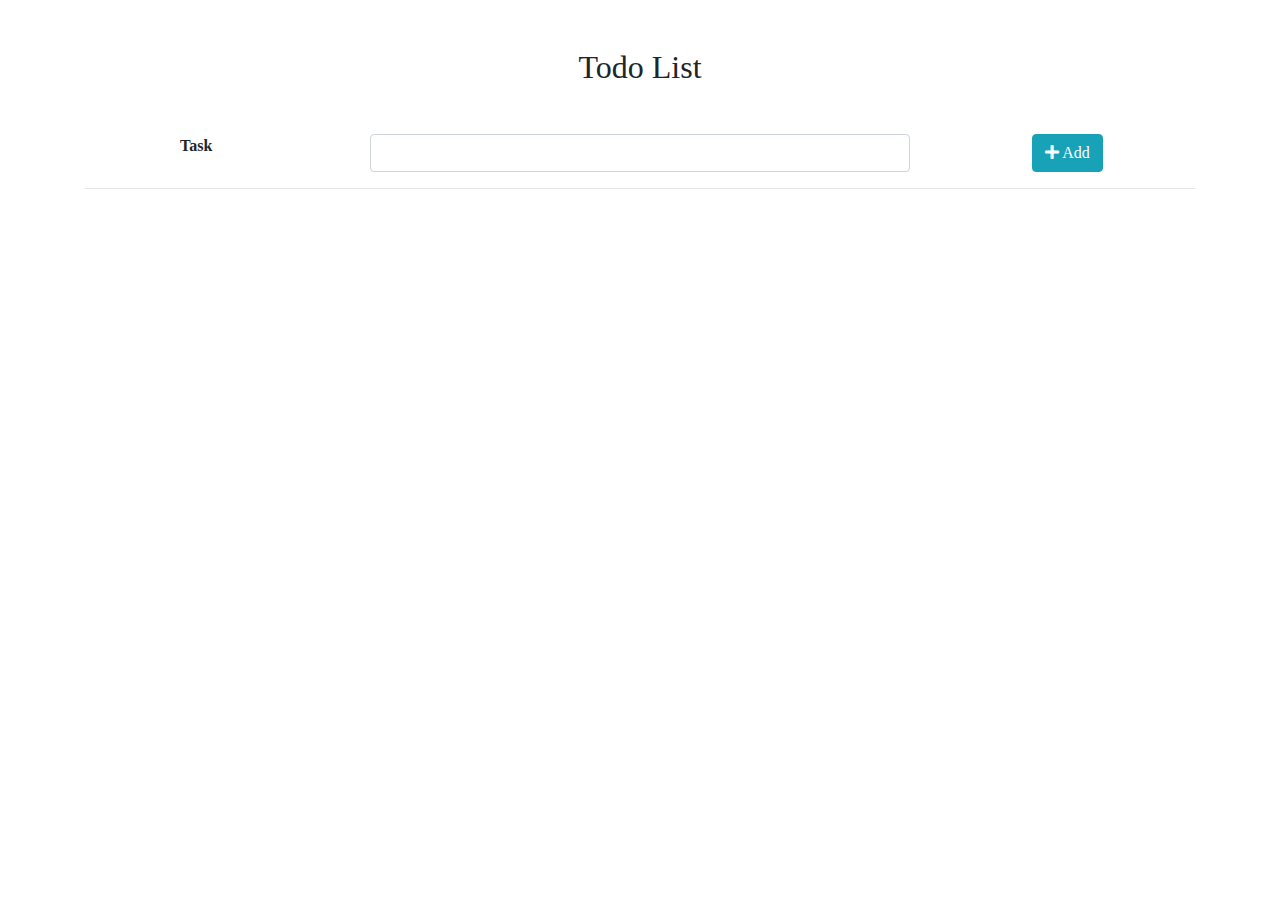
<file: lectures/11/todo.html>
<!DOCTYPE html>
<html lang="en">
<head>
    <title>Todo List</title>
    <meta charset="utf-8">
    <meta name="viewport" content="width=device-width, initial-scale=1">
    <link rel="stylesheet" href="https://fonts.googleapis.com/css?family=Bangers|Old+Standard+TT">
    <link rel="stylesheet" href="https://use.fontawesome.com/releases/v5.4.2/css/all.css">
    <link rel="stylesheet" href="css/bootstrap.css">
    <link rel="stylesheet" href="css/style.css">
</head>
<body>
<div class="container">
        <h2 class="text-center my-5">Todo List </h2>
        <div class="row">
            <div class="col-sm-2 col-md-2 offset-md-1 d-none d-sm-block">
                <label for="task" class="text-right font-weight-bold">Task</label>
            </div>
            <div class="col-9 col-sm-8 col-md-6">
                <input id="task" class="form-control">
            </div>
            <div class="col-3 col-sm-2 col-md-3 text-center">
                <button id="add" class="btn btn-info" onclick="add()">
                    <i class="fa fa-plus"></i>
                    <span class="d-none d-sm-inline">Add</span>
                </button>
            </div>
        </div>
        <div class="container">
            <div class="row">
                <div class="col-sm-6 offset-sm-3 my-2" id="message" style="display: none;">
                    <div class="alert alert-warning">
                        <strong>Warning!</strong> There is no task in the field
                    </div>
                </div>
            </div>
        </div>
        <hr>
        <div class="row">
            <div id="todos" class="col-12">

            </div>
        </div>
</div>


<script src="js/main.js"></script>
</body>
</html>
</file>
<file: Midterm by Hashir/css/style.css>
* {
    box-sizing: border-box;
}

body {
    background-color: #e9ebee;
}

.wrapper {
    width: 100%;
    border-radius: 10px;
}

.align-center {
    text-align: center;
}

.profile {
    margin: 8px 0;
    background-color: white;
    border-radius: 10px;
}
#dp {
    border-radius: 50%;
    border: 4px solid blue;
    width: 150px;
    height: 150px;
    margin: 5px 0 5px 0;
}

#name {
    padding: 0 0 10px 0;
}
.comment-header {
    position: relative;
}
#comment-area {
    height: 120px;
    width: 100%;
    border-radius: 10px;
    resize: none;
}
#share-btn {
    position: absolute;
    bottom: 10px;
    right: 5px;
    border-radius: 6px;
    background-color: #4267b2;
    color: white;
    width: 100px;
    height: 35px;
}

#comment-area:focus {
    outline:none !important;
}

#comment-list {
    display: inline-block;
    width: 100%;
}

.comment {
    width: 100%;
    float: left;
    background-color: white;
    padding: 10px;
    margin: 8px 0;
    border: 1px solid;
    border-radius: 6px;
}

.nav-btn {
    position: fixed;
    top: 20%;
    opacity: 0.4;
    border-radius: 6px;
    background-color: #4267b2;
    color: white;
    width: 50px;
    height: 35px;
    font-size: 1.3em;
}

#next-btn {
    right: 5px;
 }

#next-btn:hover {
    opacity: 1;
}

#pre-btn {
    left: 5px;
 }

#pre-btn:hover {
    opacity: 1;
}

#error {
    color: red;
}

/*Question 3*/
@media only screen and (min-width: 500px) {
    #dp {
        border-radius: 12%;
        border: 4px solid red;
    }

    .comment {
        width: 50%;
    }
}

@media only screen and (min-width: 800px) {
    #dp {
        border-radius: 0;
        border: 4px solid green;
    }

    .comment {
        width: 33.3%;
    }

    .wrapper {
        width: 80%;
        margin: auto;
        border-radius: 10px;
    }
}
</file>
<file: midterm/css/style.css>
* {
    box-sizing: border-box;
}

body {
    background-color: #e9ebee;
}

.wrapper {
    width: 100%;
    border-radius: 10px;
}

.align-center {
    text-align: center;
}

.profile {
    margin: 8px 0;
    background-color: white;
    border-radius: 10px;
}
#dp {
    border-radius: 50%;
    border: 4px solid blue;
    width: 150px;
    height: 150px;
    margin: 5px 0 5px 0;
}

#name {
    padding: 0 0 10px 0;
}
.comment-header {
    position: relative;
}
#comment-area {
    height: 120px;
    width: 100%;
    border-radius: 10px;
    resize: none;
}
#share-btn {
    position: absolute;
    bottom: 10px;
    right: 5px;
    border-radius: 6px;
    background-color: #4267b2;
    color: white;
    width: 100px;
    height: 35px;
}

#comment-area:focus {
    outline:none !important;
}

#comment-list {
    display: inline-block;
    width: 100%;
}

.comment {
    width: 100%;
    float: left;
    background-color: white;
    padding: 10px;
    margin: 8px 0;
    border: 1px solid;
    border-radius: 6px;
}

.nav-btn {
    position: fixed;
    top: 20%;
    opacity: 0.4;
    border-radius: 6px;
    background-color: #4267b2;
    color: white;
    width: 50px;
    height: 35px;
    font-size: 1.3em;
}

.nav-btn:hover {
    opacity: 1;
}

#next-btn {
    right: 5px;
}
#pre-btn {
    left: 0;
}

@media (min-width: 500px) {
    #dp {
        border-radius: 10px;
        border: 4px solid red;
    }
    .comment {
        width: 50%;
    }
}

@media (min-width: 800px) {
    #dp {
        border-radius: 0;
        border: 4px solid green;
    }
    .wrapper {
        width: 80%;
        margin: auto;
    }
    .comment {
        width: 33.33%;
    }
}
</file>
<file: lectures/13/css/style.css>
@import url('https://fonts.googleapis.com/css?family=Inconsolata');

* {
    font-family: 'Inconsolata', monospace;
}

.quiz-wrapper {
    position: relative;
    width: 75%;
    margin: auto;
    background-color: lightskyblue;
    top: 100px;
    padding: 10px;
    border-radius: 10px;
}
ul {
    list-style-type: none;
}

li {
    font-size: 2em;
    color: #563e11;
}
input[type=radio]{
    height: 2em;
    width: 20px;
    border: 0;
}

#next-btn {
    text-align: center;
    background-color: #805724;
    width: 150px;
    height: 60px;
    border-radius: 10px;
    color: white;
    font-weight: bold;
}

#question {
    text-align: center;
    font-size: 2em;
    width: 90%;
    margin: auto;
    height: auto;
    background-color: #805724;
    border-radius: 8px;
    color: white;
    padding: 10px;
}


#quiz-message {
    color: red;
    text-align: center;
    font-size: 2em;
    margin: 20px;
}

#result {
    text-align: center;
    font-size: 2em;
    margin: 20px;
}
</file>
<file: lectures/15/css/style.css>
#header-wrap {
    width: 100%;
    margin: 0 auto;
}
.actions {
    color: #f3543a;
}
.TitleH1 {
    display: block;
    margin-bottom: 25px;
    background: #f3543a;
    margin-left: 0;
    color: #FFF;
    font-family: "Bliss2Bold",Arial,Helvetica,sans-serif;
    font-size: 30px;
    padding: 5px;
}
.TitleH2 {
    display: block;
    margin-bottom: 25px;
    background: #f39c12;
    margin-left: 0;
    color: #FFF;
    font-family: "Bliss2Bold",Arial,Helvetica,sans-serif;
    font-size: 20px;
    padding: 5px;
}

.sav-acct-info {
    float: left;
    border-bottom: 1px solid #d9d8d8;
    width: 100%;
    clear: both;
    padding-bottom: 9px;
    height: auto !important;
}


.acct-head {
    font-family: "Trebuchet MS";
    font-size: 16px;
    color: #404040;
    font-weight: bold;
    width: 41% !important;
    float: left;
    padding-bottom: 5px;
}

.acct-desc {
    font-family: "Trebuchet MS";
    color: #696a6c;
    padding-top: 10px !important;
    width: 49%;
    float: left;
    margin-top: -10px;
    padding-left: 10px;
    padding-bottom: 5px;
    font-size: 15px;
}
</file>
<file: lectures/6/css/style.css>
* {
    font-family: Verdana, Arial, sans-serif;
}
a {
    color: #70579D;
}
#main
{
    max-width: 800px;
    margin:auto;
}
.article
{
    border: 1px solid #E8E8E8;
    border-radius: 12px;
    width:auto;
    padding: 10px 12px;
    background-color: #f1f1f1;

}
.article-name h1
{
    font-size: 24px;
    font-family: 'Bangers', cursive;
    letter-spacing: 3px;
    margin-bottom: 0;

}
.article-opt
{
    border-radius: 50%;
    float: right;
    height: 24px;
    text-align: center;
    width: 24px;
    line-height: 3.5;

}

.article-opt:hover
{
    color:red;

}
.article-overview
{
    font-size: 75%;
}
.article-overview a
{
    text-decoration: none;
}

.article-overview a:hover
{
    text-decoration: underline;
}

.pipe
{
    color: #cccccc;
    margin: 0 10px;

}
.text-muted
{
    opacity: 0.6;
}
.text-small
{
    font-size: 85%;
}
.lister-list
{
    width:100%;
    margin-top: 30px;

}

.lister-list > .lister-item
{
    background-color: #f6f6f5;
    margin-bottom: 3px;
    padding: 10px 10px 20px;
}

.lister-list > .lister-item > .lister-item-image
{
    display: inline-block;
}

.lister-list > .lister-item > .lister-item-image img
{
    box-shadow: 3px 2px 3px 1px rgba(0,0,0,0.5);
}

.lister-list > .lister-item > .lister-item-content
{
    width: 80%;
    float: right;
}
.lister-list > .lister-item > .lister-item-content >h3
{
    margin: 0 0 0 0.5em;
    padding: 0;
}
.lister-list > .lister-item > .lister-item-content >h3 > a
{
    color: #70579D;
    text-decoration: none;
    text-transform: uppercase;
    font-family: 'Bangers', cursive;
    letter-spacing: 3px;
}

.lister-list > .lister-item > .lister-item-content >h3 > .lister-item-year
{
    font-size: small;
    font-weight: normal;
}
.lister-list > .lister-item > .lister-item-content > .lister-item-summary
{
    line-height: 140%;
    font-size: 13px;
}
.lister-list > .lister-item > .lister-item-content > .lister-item-summary::first-letter
{
    color: #70579D;
    font-size: 1.3em;
}

p.lister-item-summary::selection
{
    color: yellow;
    background: red;
}
.lister-list> .lister-item> .lister-item-content > a
{
    text-decoration: none;
    color: #70579D;

}
</file>
<file: lectures/7/css/style.css>
#main {
    /* add CSS here */
    max-width: 400px;
    margin: auto;



}
.pet {
    /* add CSS here */
    border-radius: 28px 28px 28px 28px;
    -moz-border-radius: 28px 28px 28px 28px;
    -webkit-border-radius: 28px 28px 28px 28px;
    border: 2px dashed #fa0217;
    -webkit-box-shadow: 7px 10px 5px 0px rgba(0,0,0,0.17);
    -moz-box-shadow: 7px 10px 5px 0px rgba(0,0,0,0.17);
    box-shadow: 7px 10px 5px 0px rgba(0,0,0,0.17);
}
.cat
{
    cursor: pointer;
    padding: 10px 500px;

}
</file>
<file: lectures/11/css/style.css>
* {
    font-family: 'Old Standard TT', serif;
}

#todos ul {
    list-style-type: none;
}

#todos li {
    text-align: left;
    display: inline;
    cursor:pointer;
}

#todos li button {
    float: right;
}

.done {
    text-decoration: line-through;
}
</file>
